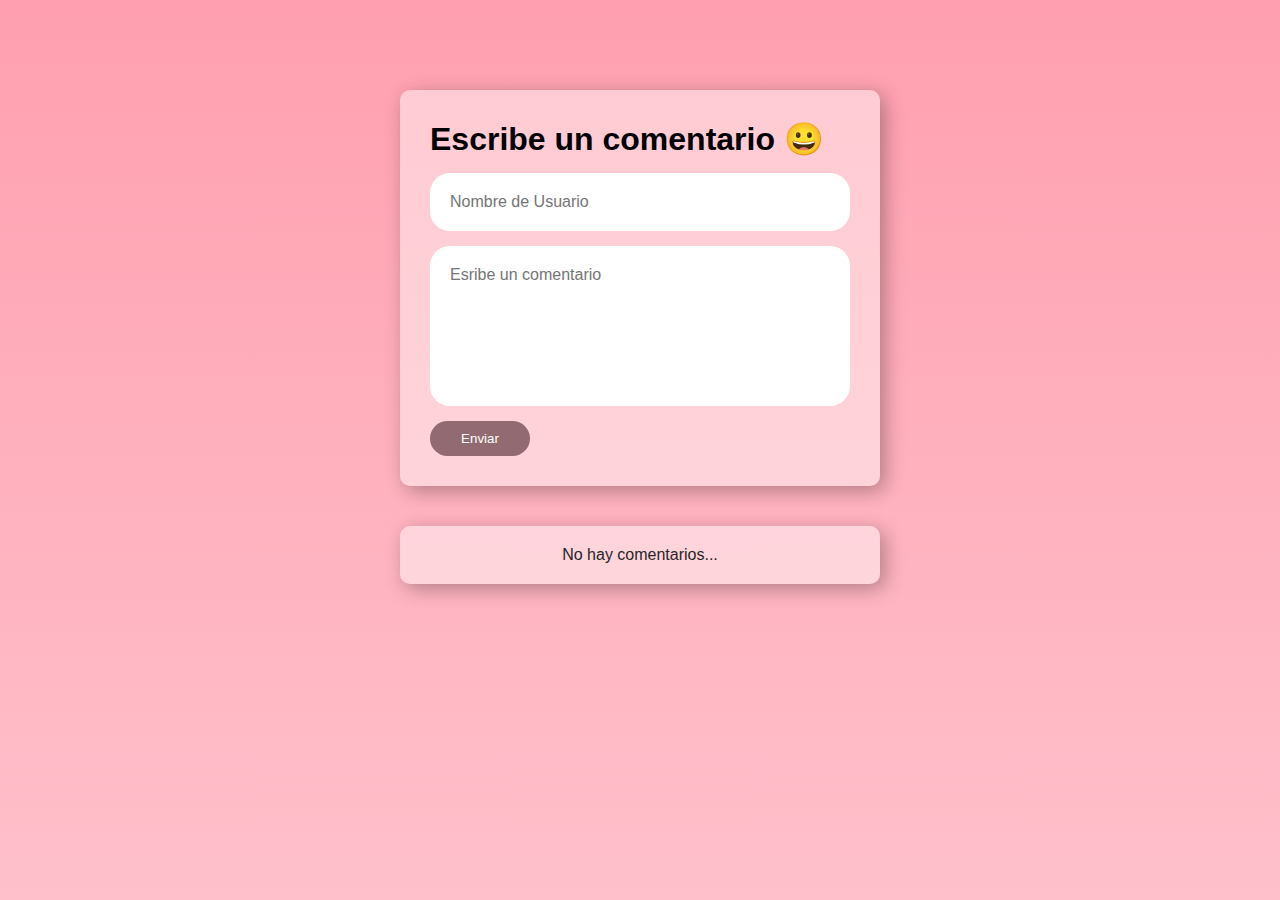
<file: DIA_OCHO/index.html>
<!DOCTYPE html>
<html lang="en">
<head>
    <meta charset="UTF-8">
    <meta name="viewport" content="width=device-width, initial-scale=1.0">
    <title>Document</title>
    <link rel="stylesheet" href="./estilo.css">
</head>
<body>
    
    <section class="main">
        
        <div class="main_container">
            <div class="container_message">
                <h1>Escribe un comentario 😀</h1>
                <input class="userName" type="text" placeholder="Nombre de Usuario">
                <textarea class="mensajito" placeholder="Esribe un comentario"></textarea>
                <input class="enviar_button" type="button" value="Enviar">
            </div>
    
            <div class="mesagess_container">
                <span class="noHayComentarios">No hay comentarios...</span>
            </div>
            
        </div>
    </section>

    <script src="./doc.js"></script>
</body>
</html>

<!--

    Listas de degfinicion dl dt
-->
</file>
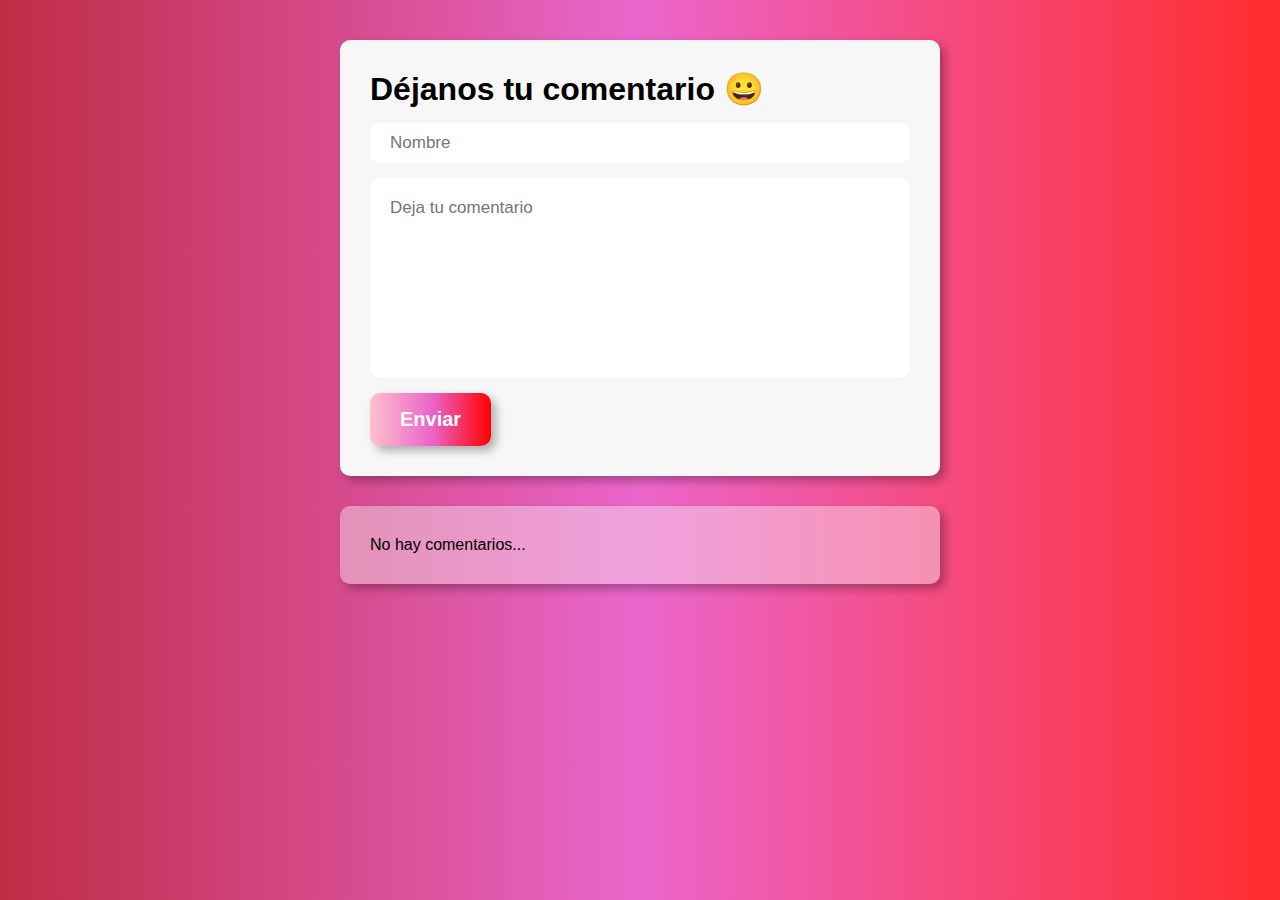
<file: DIA_SEIS/index.html>
<!DOCTYPE html>
<html lang="en">
<head>
    <meta charset="UTF-8">
    <meta name="viewport" content="width=device-width, initial-scale=1.0">
    <link rel="stylesheet" href="./estilo.css">
    <title>Caja de comentarios</title>
</head>
<body>
    
    <section class="section-comment">
        <form class="form">
            <h1>Déjanos tu comentario 😀</h1>
            <input type="text" class="nombre_usuario" placeholder="Nombre">
            <textarea class="textarea" placeholder="Deja tu comentario"></textarea>
            <input class="enviar" type="button" value="Enviar">
        </form>

        <div class="todos_los_comentarios" id="todos">
            No hay comentarios...
            <!--

            <div class="comentario-container">
                <div class="datos">
                    <div class="left">
                        <div class="foto-de-perfil">
                            <img src="./img/blank-profile-picture-973460_1280.webp">
                        </div>
                        <div class="mini_texto">
                            <span class="nombre">Valery Nunez</span>
                            <span class="fecha">35 Aug 2020</span>
                        </div>
                    </div>
                    <div class="right">
                        <input class="eliminar" type="button" value="Eliminar">
                    </div>
                </div>
    
                <div class="comentario">
                    Lorem ipsum dolor sit amet consectetur adipisicing elit. Neque quia error ratione autem accusamus voluptatum! Ipsam, unde aliquam voluptate dolore maiores ab illo natus assumenda facilis, repellat officia earum labore.
                </div>
            </div>

            -->
        </div>
    </section>

    <script src="./doc.js"></script>
</body>
</html>
</file>
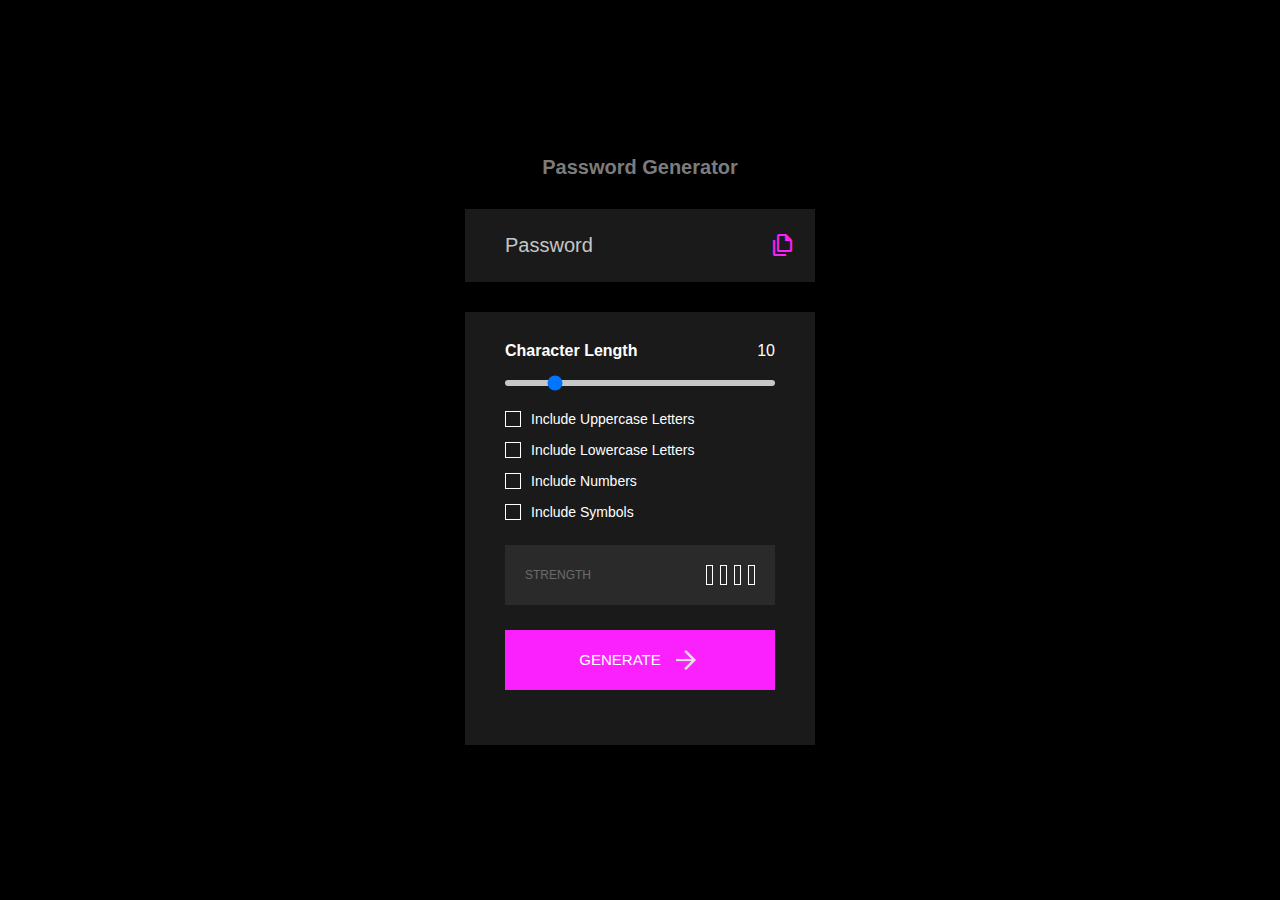
<file: DIA_SIETE/index.html>
<!DOCTYPE html>
<html lang="en">
<head>
    <meta charset="UTF-8">
    <meta name="viewport" content="width=device-width, initial-scale=1.0">
    <link rel="stylesheet" href="./estilo.css">
    <link rel="stylesheet" href="https://fonts.googleapis.com/css2?family=Material+Symbols+Outlined:opsz,wght,FILL,GRAD@20..48,100..700,0..1,-50..200&icon_names=file_copy" />


    <link rel="preconnect" href="https://fonts.googleapis.com">
    <link rel="preconnect" href="https://fonts.gstatic.com" crossorigin>
    <link href="https://fonts.googleapis.com/css2?family=Rubik+Puddles&display=swap" rel="stylesheet">

    <title>Password Generator</title>
</head>
<body>
    <section class="main_section_container">
        <main class="main_section">
            <div class="title_container">
                <h1>Password Generator</h1>
            </div>
    
            <div class="password_generated_container">
                <span class="password_generated">Password</span>
                <span class="material-symbols-outlined">file_copy</span>
            </div>
    
            <div class="settings_container">
                <div class="length_container">
                    <div>
                        <h2>Character Length</h2>
                        <span class="length-display"></span>
                    </div>
    
                    <input class="slide-bar" type="range" min="8" max="20" step="1" value="10">
                </div>
    
                <div class="check_list_container">
                    <ul class="check_list">
                        <li><span><input type="checkbox" class="check_list_item"></span><p>Include Uppercase Letters</p></li>
    
                        <li><span><input type="checkbox" class="check_list_item"></span><p>Include Lowercase Letters</p></li>
    
                        <li><span><input type="checkbox" class="check_list_item"></span><p>Include Numbers</p></li>
                        
                        <li><span><input type="checkbox" class="check_list_item"></span><p>Include Symbols</p></li>
                    </ul>
                </div>
    
                <div class="strength_container">
                    <input type="text" value="STRENGTH">
                    <div class="bars_container">
                        <div class="bar"></div>
                        <div class="bar"></div>
                        <div class="bar"></div>
                        <div class="bar"></div>
                    </div>
                </div>
    
                
                <button type="button" class="generate">
                <span>GENERATE</span><img src="./img/arrow_forward_24dp_E3E3E3_FILL0_wght400_GRAD0_opsz24.png">
                <button>
    
            </div>
        </main>
    </section>

    <script src="./doc.js"></script>
</body>
</html>
</file>
<file: DIA_OCHO/estilo.css>
:root{
    --bg-button: rgb(145, 107, 113);
    --font-size-normal-text: 16px;
    --padding--container: 30px;
    --background--color--white: rgba(255, 255, 255, 0.441);
}

*{
    border: 0;
    margin: 0;
    padding: 0;

    font-family: sans-serif;
    
    box-sizing: border-box;
}

body{
    min-height: 100vh;
    
    background: linear-gradient(rgb(255, 159, 175),rgb(255, 176, 189),pink);
}

.main{
    display: flex;
    justify-content: center;

    padding-top: 80px;

    width: 100%;

}

.main_container{
    padding: 10px;
    width: 500px;
}

.container_message{
    display: flex;
    justify-content: center;
    align-items: left;
    flex-direction: column;
    gap: 15px;

    border: none;
    margin-bottom: 40px;
    
    padding: var(--padding--container);
    border-radius: 10px;

    background-color: var(--background--color--white);

    box-shadow: 5px 5px 20px rgba(0, 0, 0, 0.301);
}

.userName{
    padding: 20px;

    border-radius: 20px;

    font-size: var(--font-size-normal-text);
}

textarea{
    padding: 20px;

    border-radius: 20px;

    font-size: var(--font-size-normal-text);

    width: 100%;
    height: calc(var(--font-size-normal-text)*10);

    resize: none;
}


input[type="button"]{

    width: 100px;
    padding: 10px 0px;

    color: white;

    cursor: pointer;

    background: var(--bg-button);

    border-radius: 20px;
    transition: all 0.5s ease;
}

input[type="button"]:hover{
    background: rgb(106, 78, 83);
}



/*FOTO DE PERFIL*/

.img_perfil{
    width: 100%;
    height: 100%;

    background-color: rgba(255, 192, 203, 0.467);
}

.img_perfil img{
    width: 100%;
    height: 100%;

    object-fit: contain;
}


/*CAJA DE COMENTARIOS*/

.mesagess_container{
    border-radius: 10px;

    display: flex;
    justify-content: center;
    align-items: center;
    flex-direction: column;
    gap: 15px;

    padding: 20px;

    background-color: var(--background--color--white);

    box-shadow: 5px 5px 20px rgba(0, 0, 0, 0.301);

    margin-bottom: 50px;
}

.message_container{

    width: 100%;

    border-radius: 10px;

    display: flex;
    justify-content: center;
    align-items: center;
    flex-direction: column;
    gap: 25px;

    padding: var(--padding--container);

    background-color: white;
}

.container_data{

    width: 100%;

    display: flex;
    justify-content: space-between;
    align-items: center;
    gap: 20px;
}

.info{
    display: flex;
    justify-content: center;
    align-items: left;
    flex-direction: column;
    gap: 5px;
}

.data{
    width: 100%;

    display: flex;
    justify-content: left;
    gap: 15px;
    align-items: center;
    flex-direction: row;
}

.boton_container{
    display: flex;
    justify-content: center;
    align-items: center;
}


.message{
    width: 100%;

    color: rgb(22, 22, 22);
    font-size: 15px;

    line-height: 17px;
    
}

.img_perfil{
    width: 100px;
    height: 100px;

    border-radius: 50%;
}

.nombre_usuario{
    font-weight: 900;
    font-size: 20px;
}

.fecha_comentario{
    font-weight: 200;
    font-size: 17px;
}

/*
P(A) >=0
0<P(A) <1
P(A) = 0 PROBABILIDAD NULA

P(A) = 1 EVEENTO SEGURO
*/


.noHayComentarios{
    color: rgb(38, 38, 38);
}
</file>
<file: DIA_SEIS/estilo.css>
*{
    margin: 0;
    padding: 0;
    border: 0;

    box-sizing: border-box;
    font-family: sans-serif;
}

.section-comment{
    display: flex;
    align-items: center;
    flex-direction: column;

    min-height: 100vh;
    width: 100%;

    background: linear-gradient(90deg,rgb(190, 44, 68), rgb(235, 102, 204), rgb(255, 44, 44));
    
    padding: 40px;
}

.form, .todos_los_comentarios{

    display: flex;
    flex-direction: column;

    gap: 15px;

    background-color: rgb(247, 247, 247);
    padding: 30px;

    border-radius: 10px;

    box-shadow: 5px 5px 10px rgba(0, 0, 0, 0.296);

    width: 100%;
    max-width: 600px;
}

.form h2{
    color: rgb(69, 69, 69);
}

.foto-de-perfil{
    width: 70px;
    height: 70px;
}

.foto-de-perfil img{
    width: 100%;
    height: 100%;

    border-radius: 100%;

}

.enviar{
    padding: 15px 30px;
    border-radius: 10px;
    width:fit-content;

    font-weight: 900;
    font-size: 20px;
    color: white;
    background: linear-gradient(90deg,pink, rgb(235, 102, 204), red);
    box-shadow: 5px 5px 10px rgba(0, 0, 0, 0.296);

    cursor: pointer;
}

textarea, .nombre_usuario{
    width: 100%;
    height: 200px;
    resize: none;

    padding: 20px;

    border-radius: 10px;
    font-size: 17px;
}

.nombre_usuario{
    width: auto;
    height: auto;
    padding: 10px 20px;
}

.todos_los_comentarios{
    margin-top: 30px;
    background-color: rgba(247, 247, 247, 0.409);
}

.comentario-container{
    width: 100%;
    padding: 25px;
    border-radius: 10px;
    background-color: rgb(255, 255, 255);

    display: flex;
    flex-direction: column;
    gap: 20px;

    box-shadow: 5px 5px 10px rgba(0, 0, 0, 0.296);
}

.datos{
    display: flex;
    align-items: center;
    flex-direction: row;
    justify-content: space-between;
}

.left{
    display: flex;
    flex-direction: row;
    gap: 15px;
    align-items: center;
}

.right input{
    padding: 10px 20px;
    border-radius: 10px;
    width:fit-content;

    font-weight: 900;
    font-size: 20px;
    color: white;
    background-color: rgba(255, 0, 0, 0.649);
    box-shadow: 5px 5px 10px rgba(0, 0, 0, 0.182);
}

.mini_texto{
    display: flex;
    flex-direction: column;
    gap: 5px;
}

.nombre{
    font-weight: 900;
    font-size: 20px;
    color: rgb(45, 45, 45);
}

.fecha{
    font-weight: 500;
    font-size: 15px;
    color: rgb(121, 121, 121);
}

.comentario{
    color: rgb(27, 27, 27);
}
</file>
<file: DIA_SIETE/estilo.css>
:root{
    --gray: rgb(26, 26, 26);
}

*{
    padding: 0;
    margin: 0;
    border: 0;

    font-family: sans-serif;

    box-sizing: border-box;
}

.main_section_container{
    height: 100vh;

    display: flex;
    justify-content: center;
    align-items: center;
    margin: auto;
    
    background-color: black;
}

.main_section{
    display: flex;
    justify-content: center;
    align-items: center;
    flex-direction: column;
    gap: 30px;

    min-width: 280px;
    width: 350px;
    max-width: 500px;
}

h1{
    color: rgb(124, 124, 124);
    font-size: 20px;
}

.title_container{
    background-color: transparent;
}

.length_container{
    display: flex;
    justify-content: center;
    align-items: center;
    flex-direction: column;
    gap: 20px;
    color: white;

    width: 100%;
}

.length_container div{
    width: 100%;

    display: flex;
    justify-content: center;
    align-items: center;
    justify-content: space-between;
}

.settings_container h2{
    font-size: 16px;
}

.length_container div input{
    width: 30px;
    text-align: center;
}

.length_container input[type="range"]{
    width: 100%;

    appearance: none;

    height: 6px;
    border-radius: 20px;
    background-color: rgb(199, 199, 199);
}

.settings_container{
    display: flex;
    justify-content: center;
    align-items: center;
    flex-direction: column;
    background-color: var(--gray);
    gap: 25px;

    width: 100%;

    padding: 30px 40px;
}

.password_generated_container{
    display: flex;
    justify-content: space-between;
    align-items: center;
    flex-direction: row;

    padding: 15px 20px;

    width: 100%;

    background-color: var(--gray);
}

.password_generated_container input{
    font-size: 20px;
    color: rgb(155, 155, 155);
    
    background-color: transparent;
}

.check_list_container{
    width: 100%;
    color: white;
    font-size: 14px;
}

.check_list{
    width: 100%;

    display: flex;
    justify-content: center;
    align-items: center;
    flex-direction: column;
    gap: 15px;
}

.check_list li{
    width: 100%;

    display: flex;
    justify-content: left;
    align-items: center;
    gap: 10px;

    list-style: none;
}

.strength_container{
    display: flex;
    align-items: center;
    justify-content: space-between;
    background-color: rgb(42, 42, 42);
    
    width: 100%;

    padding: 20px;
}

.strength_container input{
    background-color: rgb(42, 42, 42);
    
    font-size: 12px;
    color: rgb(107, 107, 107);
}

.bars_container{
    display: flex;
    align-items: center;
    gap: 7px;
}

.bar{
    width: 7px;
    height: 20px;

    border: 1px solid rgb(255, 255, 255);
}

.generate{
    width: 100%;

    display: flex;
    justify-content: center;
    align-items: center;
    gap: 10px;

    color: white;
    font-size: 15px;

    background-color: rgb(251, 33, 255);
    padding: 15px 100px;

    cursor: pointer;

    transition: all 0.5s ease;
}

.generate img{
    width: 30px;
    height: 30px;
}

span input{

    width: 16px;
    height: 16px;
    
    border: 1px solid white;

}

.password_generated{
    font-size: 20px;
    padding: 10px 20px;
    color: rgb(198, 198, 198);
}

.material-symbols-outlined{
    color: rgb(251, 33, 255);
    cursor: pointer;
}

.material-symbols-outlined:hover{
    color: rgb(134, 0, 111);
    
}

.check_list_item{
    appearance: none;
    cursor: pointer;

    width: 16px;
    height: 16px;

    display: flex;
    justify-content: center;
    align-items: center;
}

/*
input[type="checkbox"]:checked {
    background-color: #4caf50;
    border-color: #4caf50;
  }*/

input[type="checkbox"]:checked::before {
    content: "✔"; /* Unicode checkmark */
    font-size: 10px;
    color: rgb(251, 33, 255);
}

.generate:hover{
    background-color: rgb(134, 0, 111);
    border-radius: 50px;
    color: white;
}
</file>
